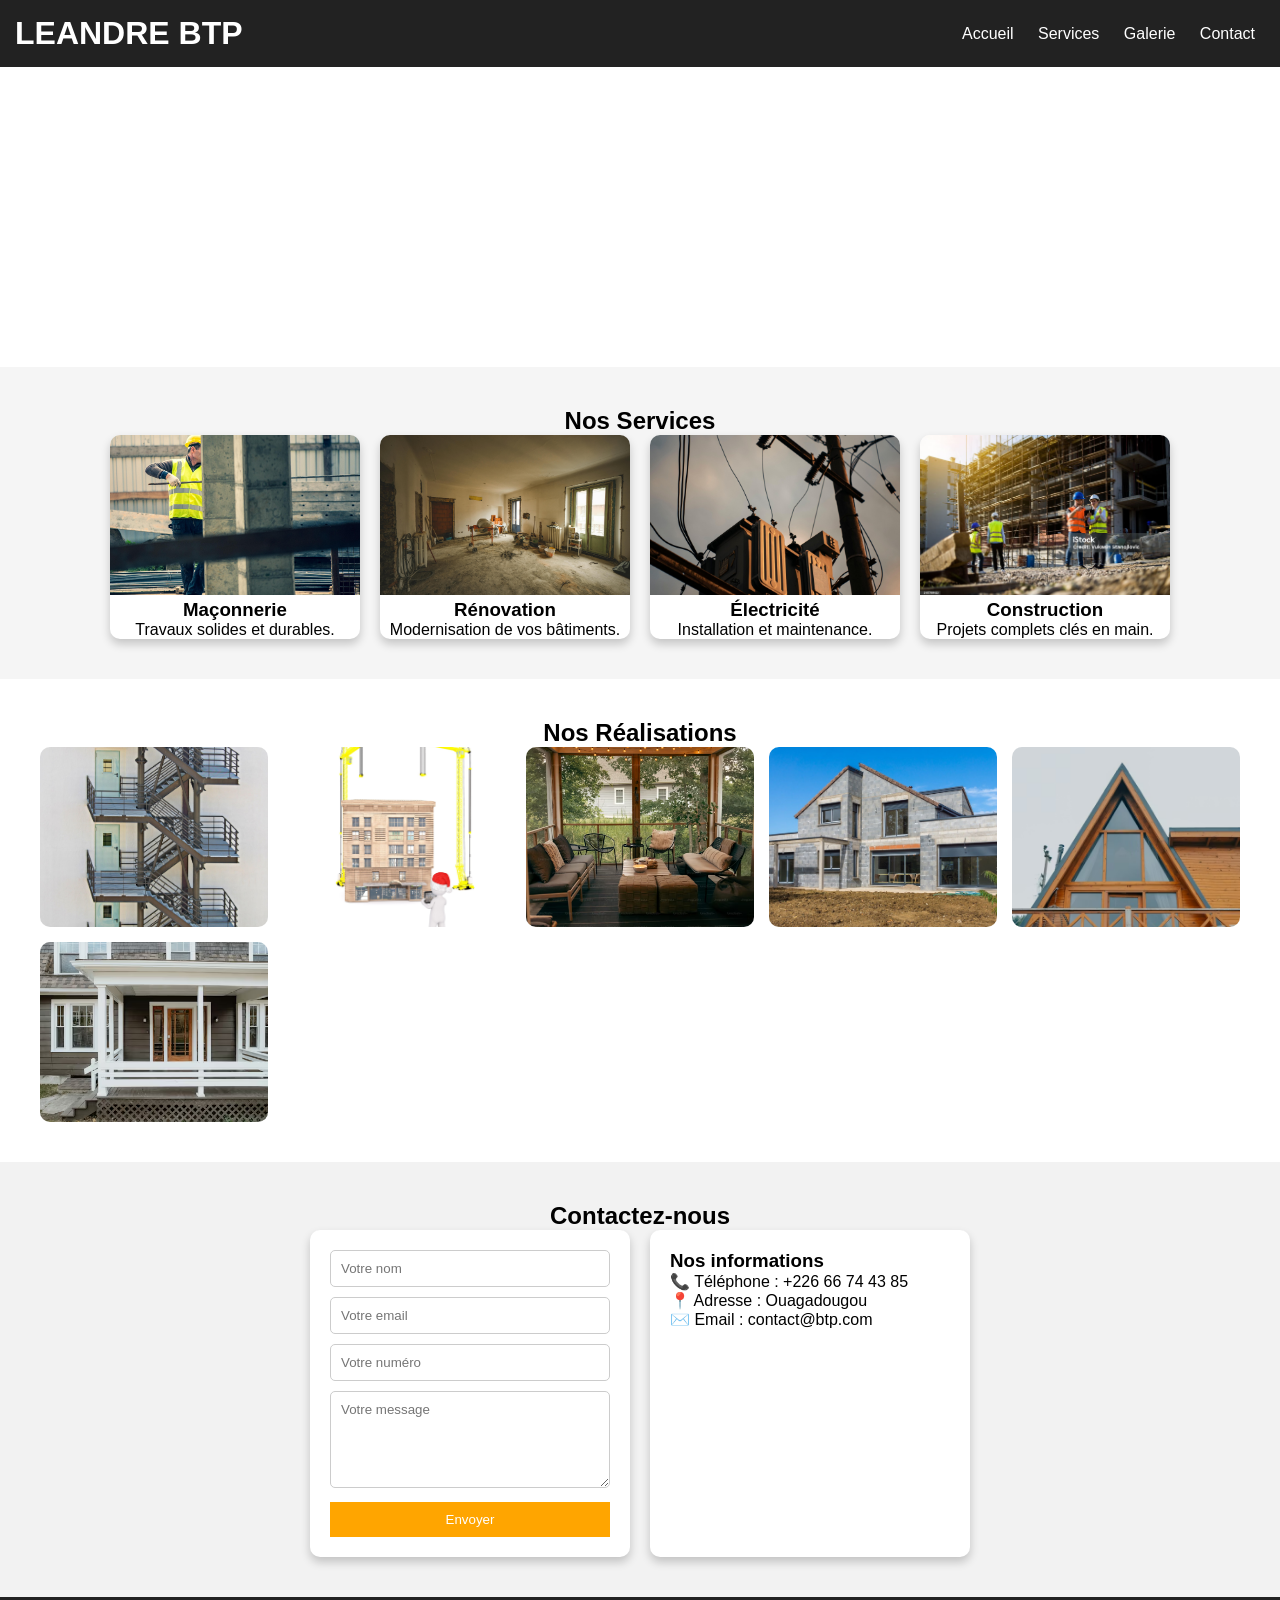
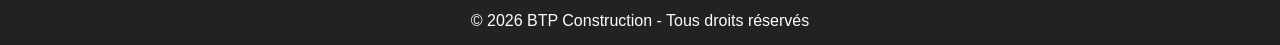
<file: index.html>
<!DOCTYPE html>
<html lang="fr">
<head>
  <meta charset="UTF-8">
  <meta name="viewport" content="width=device-width, initial-scale=1.0">
  <title>Entreprise BTP</title>
  <link rel="stylesheet" href="style.css">
</head>

<body>

<!-- ================= HEADER ================= -->
<header>
  <h1> LEANDRE BTP</h1>

  <nav>
    <a href="#accueil">Accueil</a>
    <a href="#services">Services</a>
    <a href="#galerie">Galerie</a>
    <a href="#contact">Contact</a>
  </nav>
</header>

<!-- ================= ACCUEIL ================= -->
<section class="hero" id="accueil">
  <h2>Nous construisons vos projets avec qualité</h2>
</section>

<!-- ================= SERVICES ================= -->
<section class="services" id="services">
  <h2>Nos Services</h2>

  <div class="container">

    <div class="card">
      <img src="phooto-construction-4754307_1920.jpg" alt="construction">
      <h3>Maçonnerie</h3>
      <p>Travaux solides et durables.</p>
    </div>

    <div class="card">
      <img src="pexels-francesco-ungaro-15798784.jpg" alt="renovation">
      <h3>Rénovation</h3>
      <p>Modernisation de vos bâtiments.</p>
    </div>

    <div class="card">
      <img src="imperioame-cable-6984649_1920.jpg" alt="electricite">
      <h3>Électricité</h3>
      <p>Installation et maintenance.</p>
    </div>

    <div class="card">
      <img src="istockphoto-2117759132-1024x1024.jpg" alt="construction">
      <h3>Construction</h3>
      <p>Projets complets clés en main.</p>
    </div>

  </div>
</section>

<!-- ================= GALERIE ================= -->
<section class="gallery" id="galerie">
  <h2>Nos Réalisations</h2>

  <div class="gallery-container">

    <img src="manfredrichter-fire-escape-2882654_1920.jpg" alt="realisation">
    <img src="peggy_marco-white-male-1734400_1920.jpg" alt="realisation">
    <img src="premium_photo-1689609949921-6b2529511e38.avif" alt="realisation">
    <img src="41c7e225d4ed39df07d48ff9902ac5292c324e87.jpeg" alt="realisation">
    <img src="premium_photo-1683891068478-9dc548ce7d20.avif" alt="realisation">
    <img src="premium_photo-1734543931986-610ffd854a32.avif" alt="realisation">

  </div>
</section>

<!-- ================= CONTACT ================= -->
<section class="contact" id="contact">
  <h2>Contactez-nous</h2>

  <div class="contact-container">

    <form>
      <input type="text" placeholder="Votre nom" required>

      <input type="email" placeholder="Votre email" required>

      <input type="tel" placeholder="Votre numéro">

      <textarea placeholder="Votre message" rows="5"></textarea>

      <button type="submit">Envoyer</button>
    </form>

    <div class="info">
      <h3>Nos informations</h3>
      <p>📞 Téléphone : +226 66 74 43 85</p>
      <p>📍 Adresse : Ouagadougou</p>
      <p>✉️ Email : contact@btp.com</p>
    </div>

  </div>
</section>

<!-- ================= FOOTER ================= -->
<footer>
  <p>© 2026 BTP Construction - Tous droits réservés</p>
</footer>

</body>
</html>
</file>
<file: style.css>
* {
  margin: 0;
  padding: 0;
  box-sizing: border-box;
  font-family: Arial, sans-serif;
}

/* ================= HEADER ================= */
header {
  background: #222;
  color: white;
  padding: 15px;
  display: flex;
  justify-content: space-between;
  align-items: center;
  flex-wrap: wrap;
}

header nav a {
  color: white;
  margin: 10px;
  text-decoration: none;
}

/* ================= HERO ================= */
.hero {
  background: url("https://picsum.photos/1200/500?construction") center/cover;
  height: 300px;
  display: flex;
  justify-content: center;
  align-items: center;
  color: white;
  text-align: center;
}

/* ================= SERVICES ================= */
.services {
  padding: 40px;
  text-align: center;
  background: #f5f5f5;
}

.container {
  display: flex;
  gap: 20px;
  justify-content: center;
  flex-wrap: wrap;
}

.card {
  background: white;
  width: 250px;
  border-radius: 10px;
  overflow: hidden;
  box-shadow: 0 5px 10px rgba(0,0,0,0.2);
  transition: 0.3s;
}

.card:hover {
  transform: scale(1.05);
}

.card img {
  width: 100%;
  height: 160px;
  object-fit: cover;
}

/* ================= GALERIE ================= */
.gallery {
  padding: 40px;
  text-align: center;
}

.gallery-container {
  display: grid;
  grid-template-columns: repeat(auto-fit, minmax(220px, 1fr));
  gap: 15px;
}

.gallery-container img {
  width: 100%;
  height: 180px;
  object-fit: cover;
  border-radius: 10px;
  transition: 0.3s;
}

.gallery-container img:hover {
  transform: scale(1.05);
}

/* ================= CONTACT ================= */
.contact {
  padding: 40px;
  background: #f2f2f2;
  text-align: center;
}

.contact-container {
  display: flex;
  gap: 20px;
  justify-content: center;
  flex-wrap: wrap;
}

/* FORMULAIRE */
.contact form {
  background: white;
  padding: 20px;
  width: 320px;
  border-radius: 10px;
  box-shadow: 0 5px 10px rgba(0,0,0,0.2);
}

.contact input,
.contact textarea {
  width: 100%;
  margin-bottom: 10px;
  padding: 10px;
  border: 1px solid #ccc;
  border-radius: 5px;
}

.contact button {
  width: 100%;
  padding: 10px;
  background: orange;
  border: none;
  color: white;
  cursor: pointer;
  transition: 0.3s;
}

.contact button:hover {
  background: darkorange;
}

/* INFO */
.info {
  background: white;
  padding: 20px;
  width: 320px;
  border-radius: 10px;
  box-shadow: 0 5px 10px rgba(0,0,0,0.2);
  text-align: left;
}

/* ================= FOOTER ================= */
footer {
  background: #222;
  color: white;
  text-align: center;
  padding: 15px;
}

/* ================= RESPONSIVE ================= */
@media (max-width: 768px) {

  header {
    flex-direction: column;
    text-align: center;
  }

  .container {
    flex-direction: column;
    align-items: center;
  }

  .contact-container {
    flex-direction: column;
    align-items: center;
  }

  .card {
    width: 90%;
  }

  .info,
  .contact form {
    width: 90%;
  }
}
</file>
